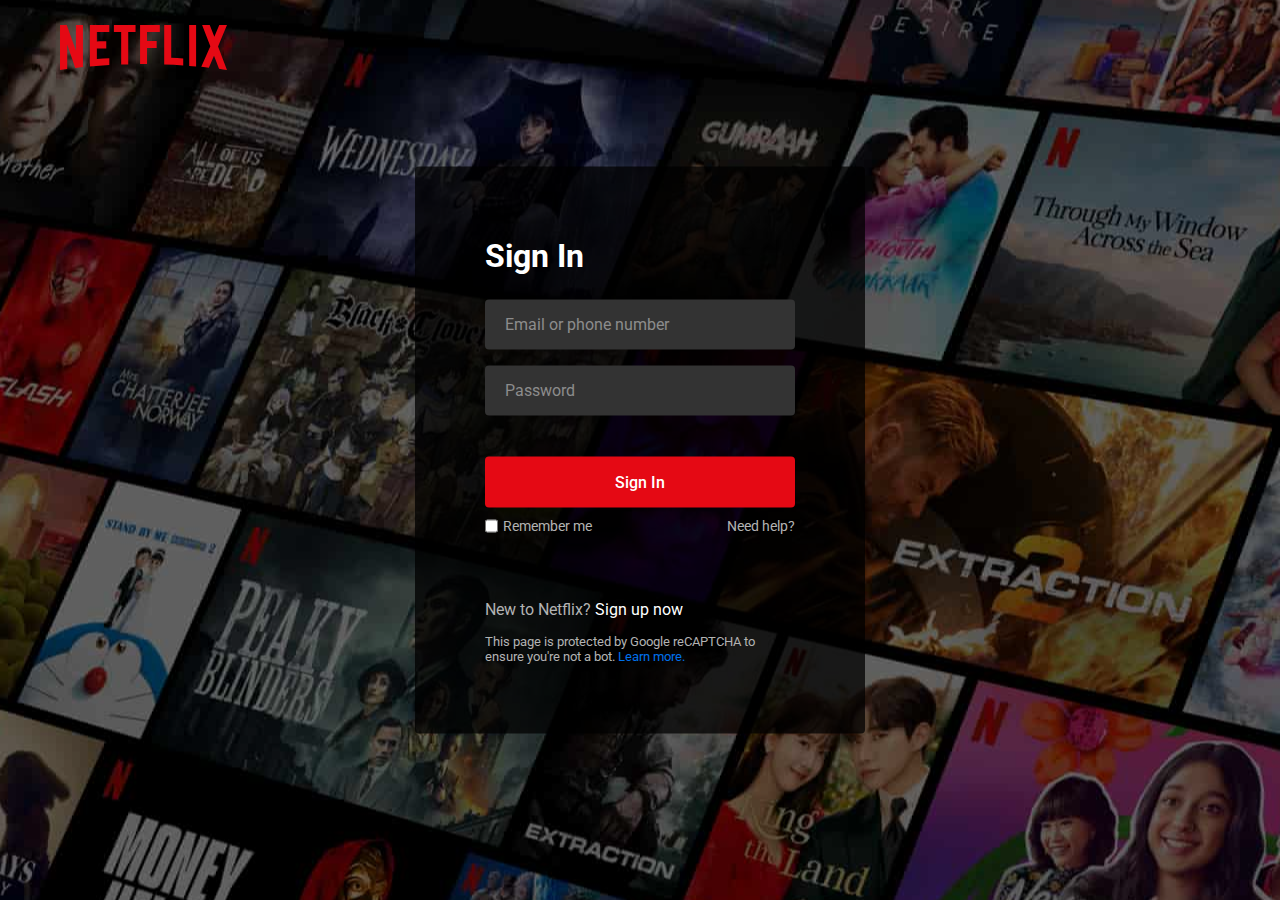
<file: Netflix Home Page/index.html>
<!DOCTYPE html>
<html lang="en">
<head>
    <meta charset="UTF-8">
    <meta name="viewport" content="width=device-width, initial-scale=1.0">
    <title>Netflix Login Page</title>
    <link rel="stylesheet" href="style.css">
</head>
<body>
    <nav>
        <a href="#"><img src="logo.svg"="logo"></a>
    </nav>
    <div class="form-wrapper">
        <h2>Sign In</h2>
        <form action="#">
            <div class="form-control">
                <input type="text" required>
                <label>Email or phone number</label>
            </div>
            <div class="form-control">
                <input type="password" required>
                <label>Password</label>
            </div>
            <button type="submit">Sign In</button>
            <div class="form-help"> 
                <div class="remember-me">
                    <input type="checkbox" id="remember-me">
                    <label for="remember-me">Remember me</label>
                </div>
                <a href="#">Need help?</a>
            </div>
        </form>
        <p>New to Netflix? <a href="#">Sign up now</a></p>
        <small>
            This page is protected by Google reCAPTCHA to ensure you're not a bot. 
            <a href="#">Learn more.</a>
        </small>
    </div>
</body>
</html>
</file>
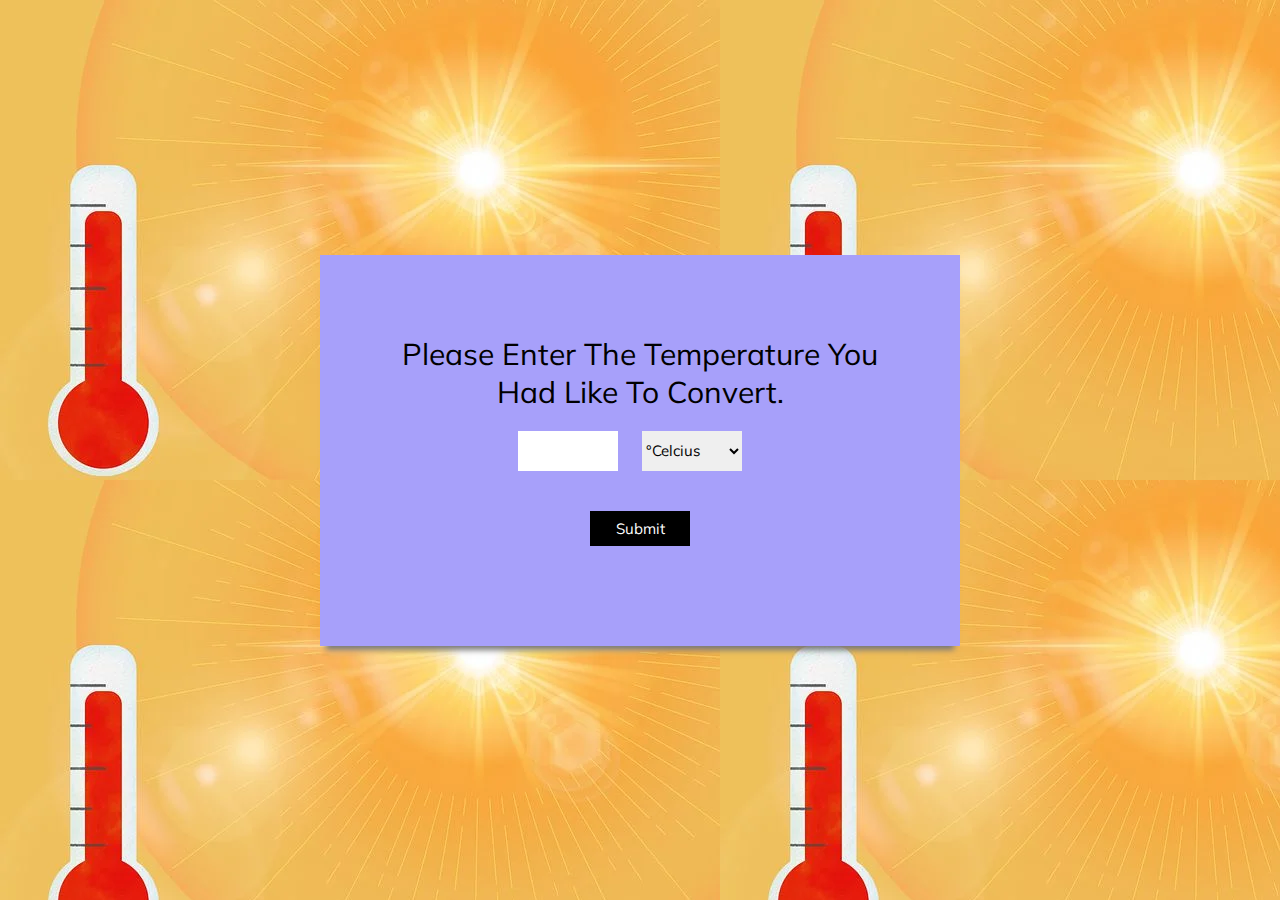
<file: temp conv/index.html>
<!DOCTYPE html>
<html lang="en">
<head>
    <meta charset="UTF-8">
    <meta http-equiv="X-UA-Compatible" content="IE=edge">
    <link rel="stylesheet" href="style.css">
    <title>temp conv</title>
</head>
<body>
    <form id="tempCalc"  onsubmit="calculateTemp(); return false">

        <label for="temp">Please Enter The Temperature You Had Like To Convert.</label>
        <br/> <input type="number" name="temp" id="temp">
        
        <select name="temp_diff" id="temp_diff">
            <option value="cel">°Celcius</option>
            <option value="fah">°Fahrenheit</option>
        </select><br />
        
        <input type="submit" name="temp"> <br />
        <span id="resultContainer"></span>
    
    </form>
    
    <script src="index.js"></script>
</body>
</html>
</file>
<file: Netflix Home Page/style.css>
@import url("https://fonts.googleapis.com/css2?family=Roboto:wght@400;500;600;700&display=swap");

* {
    margin: 0;
    padding: 0;
    box-sizing: border-box;
    font-family: 'Roboto', sans-serif;
}

body {
    background: #000;
}

body::before {
    content: "";
    position: absolute;
    left: 0;
    top: 0;
    opacity: 0.5;
    width: 100%;
    height: 100%;
    background: url("hero-img.jpg");
    background-position: center;
}

nav {
    position: fixed;
    padding: 25px 60px;
    z-index: 1;
}

nav a img {
    width: 167px;
}

.form-wrapper {
    position: absolute;
    left: 50%;
    top: 50%;
    border-radius: 4px;
    padding: 70px;
    width: 450px;
    transform: translate(-50%, -50%);
    background: rgba(0, 0, 0, .75);
}

.form-wrapper h2 {
    color: #fff;
    font-size: 2rem;
}

.form-wrapper form {
    margin: 25px 0 65px;
}

form .form-control {
    height: 50px;
    position: relative;
    margin-bottom: 16px;
}

.form-control input {
    height: 100%;
    width: 100%;
    background: #333;
    border: none;
    outline: none;
    border-radius: 4px;
    color: #fff;
    font-size: 1rem;
    padding: 0 20px;
}

.form-control input:is(:focus, :valid) {
    background: #444;
    padding: 16px 20px 0;
}

.form-control label {
    position: absolute;
    left: 20px;
    top: 50%;
    transform: translateY(-50%);
    font-size: 1rem;
    pointer-events: none;
    color: #8c8c8c;
    transition: all 0.1s ease;
}

.form-control input:is(:focus, :valid)~label {
    font-size: 0.75rem;
    transform: translateY(-130%);
}

form button {
    width: 100%;
    padding: 16px 0;
    font-size: 1rem;
    background: #e50914;
    color: #fff;
    font-weight: 500;
    border-radius: 4px;
    border: none;
    outline: none;
    margin: 25px 0 10px;
    cursor: pointer;
    transition: 0.1s ease;
}

form button:hover {
    background: #c40812;
}

.form-wrapper a {
    text-decoration: none;
}

.form-wrapper a:hover {
    text-decoration: underline;
}

.form-wrapper :where(label, p, small, a) {
    color: #b3b3b3;
}

form .form-help {
    display: flex;
    justify-content: space-between;
}

form .remember-me {
    display: flex;
}

form .remember-me input {
    margin-right: 5px;
    accent-color: #b3b3b3;
}

form .form-help :where(label, a) {
    font-size: 0.9rem;
}

.form-wrapper p a {
    color: #fff;
}

.form-wrapper small {
    display: block;
    margin-top: 15px;
    color: #b3b3b3;
}

.form-wrapper small a {
    color: #0071eb;
}

@media (max-width: 740px) {
    body::before {
        display: none;
    }

    nav, .form-wrapper {
        padding: 20px;
    }

    nav a img {
        width: 140px;
    }

    .form-wrapper {
        width: 100%;
        top: 43%;
    }

    .form-wrapper form {
        margin: 25px 0 40px;
    }
}
</file>
<file: temp conv/style.css>
@import url('https://fonts.googleapis.com/css2?family=Mulish&display=swap');

*{
    margin: 0;
    padding: 0;
    box-sizing: border-box;
    font-family: 'Mulish', sans-serif;
}

body {
    width: 100vw;
    height: 100vh;
    background-color:  #afe8f8;;
    /* background-color: #fbbdaf; */
    background-image: url(background.jpg);
    display: grid;
    place-items: center;
}

form {
    background-color: #a7a0fa;
    /* background-color: #ff9f43; */
    padding: 80px;
    width: 50%;
    margin: 100px auto;
    text-align: center;
    -webkit-box-shadow: 0 10px 6px -6px #777;
    -moz-box-shadow: 0 10px 6px -6px #777;
    box-shadow: 0 10px 6px -6px #777;
}

#tempCalc label {
    font-size: 30px;
}

#temp {
    border: none;
    padding: 10px;
    height: 40px;
    width: 100px;
    font-size: 20px;
    margin-top: 20px;
}

#temp_diff {
    height: 40px;
    border: none;
    margin: 20px;
    font-size: 15px;
    vertical-align: top;
}

[type="submit"] {
    height: 35px;
    margin: 20px;
    width: 100px;
    font-size: 15px;
    border: none;
    background-color: black;
    color: white;
}

#resultContainer {
    font-size: 35px;
}
</file>
